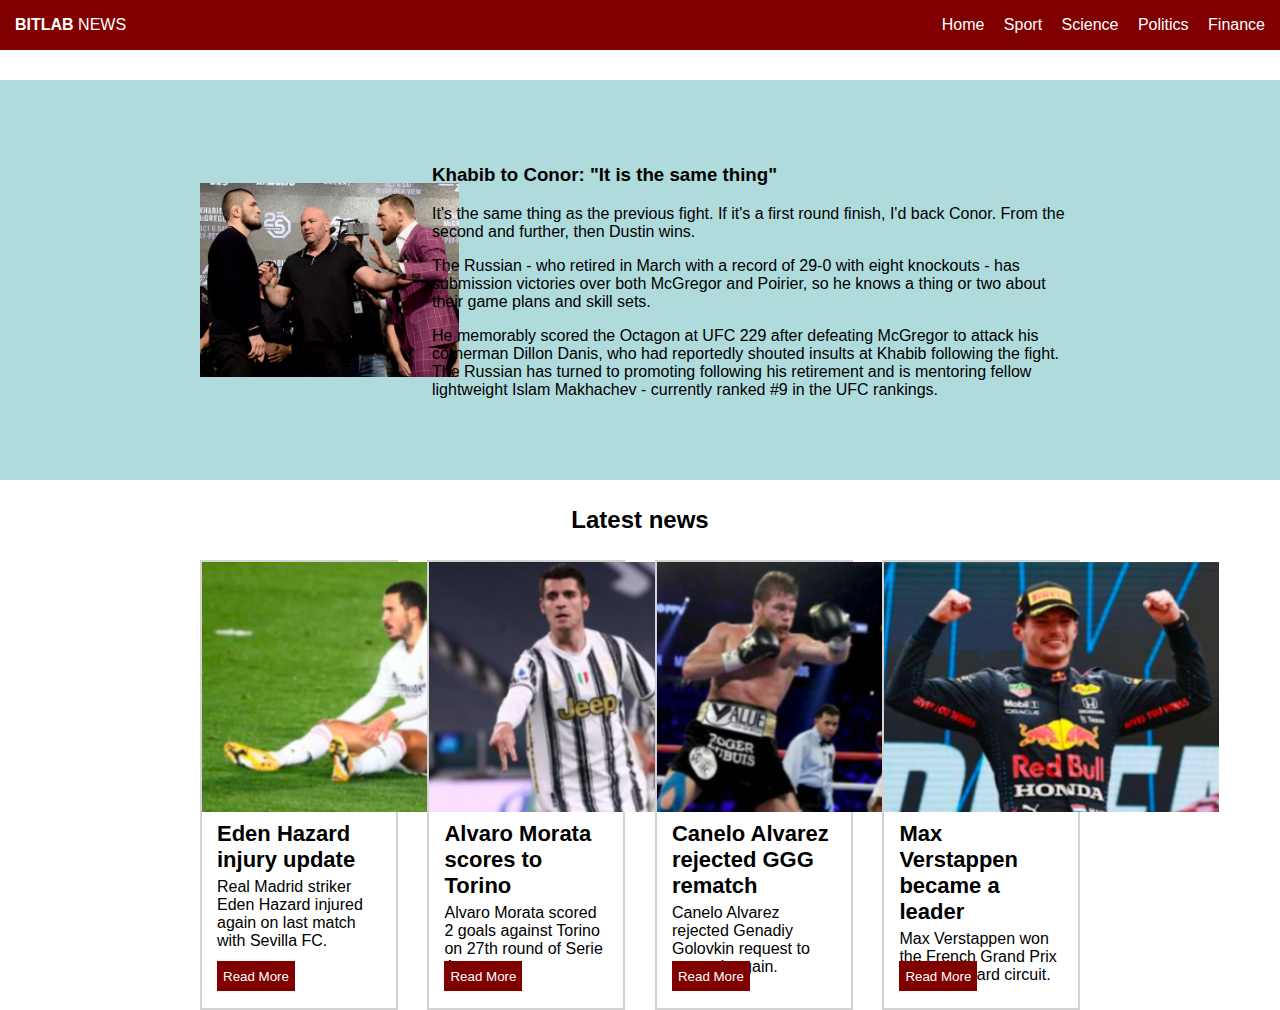
<file: index.html>
<!DOCTYPE html>
<html>
<head>
	<meta charset="utf-8">
	<meta name="viewport" content="width=device-width, initial-scale=1">
	<title>Sprint Task 1</title>
	<link rel="stylesheet" type="text/css" href="style.css">
</head>
<body>
	<header>
		<div class="webname">
			<b>BITLAB</b> NEWS
		</div>
		<div>
			<a class="links" href="links/home.html">Home</a>
			<a class="links" href="links/sport.html">Sport</a>
			<a class="links" href="links/science.html">Science</a>
			<a class="links" href="links/politics.html">Politics</a>
			<a class="links" href="links/finance.html">Finance</a>
		</div>
	</header>
	<!-- News Block -->
	<div class="newsBlock">
		<div class="blockImg">
			<img class="imgInBlock" src="img/main.jpg">
		</div>
		<div class="blockText">
			<h3>Khabib to Conor: "It is the same thing"</h3>
			<p>It's the same thing as the previous fight. If it's a first round finish, I'd back Conor. From the second and further, then Dustin wins.</p>
			<p>The Russian - who retired in March with a record of 29-0 with eight knockouts - has submission victories over both McGregor and Poirier, so he knows a thing or two about their game plans and skill sets.</p>
			<p>He memorably scored the Octagon at UFC 229 after defeating McGregor to attack his cornerman Dillon Danis, who had reportedly shouted insults at Khabib following the fight. The Russian has turned to promoting following his retirement and is mentoring fellow lightweight Islam Makhachev - currently ranked #9 in the UFC rankings.</p>
		</div>
	</div>
	<div class="latestNews">
		<h2>Latest news</h2>
	</div>
	<!-- News cards -->
	<div class="newsCards">
		<div class="cards">
			<div>
				<img class="cardsImg" src="img/001.png">
			</div>
			<div class="cardsText">
				<div class="heading">
					Eden Hazard injury update<br>
				</div>
				<div>
					Real Madrid striker Eden Hazard injured again on last match with Sevilla FC.<br>
				</div>
			</div>
			<div class="butt">
				<button>Read More</button>
			</div>
		</div>
		<div class="cards">
			<div>
				<img class="cardsImg" src="img/002.png">
			</div>
			<div class="cardsText">
				<div class="heading">
					Alvaro Morata scores to Torino <br>
				</div>
				<div>
					Alvaro Morata scored 2 goals against Torino on 27th round of Serie A.<br>
				</div>
			</div>
			<div class="butt">
				<button>Read More</button>
			</div>
		</div>
		<div class="cards">
			<div>
				<img class="cardsImg" src="img/003.png">
			</div>
			<div class="cardsText">
				<div class="heading">
					Canelo Alvarez rejected GGG rematch<br>
				</div>
				<div>
					Canelo Alvarez rejected Genadiy Golovkin request to rematch again.
				</div>
			</div>
			<div class="butt">
				<button>Read More</button>
			</div>
		</div>
		<div class="cards">
			<div>
				<img class="cardsImg" src="img/004.png">
			</div>
			<div class="cardsText">
				<div class="heading">
					Max Verstappen became a leader<br>
				</div>
				<div>
					Max Verstappen won the French Grand Prix at Paul Ricard circuit.<br>
				</div>
			</div>
			<div class="butt">
				<button>Read More</button>
			</div>
		</div>
	</div>
</body>
</html>
</file>
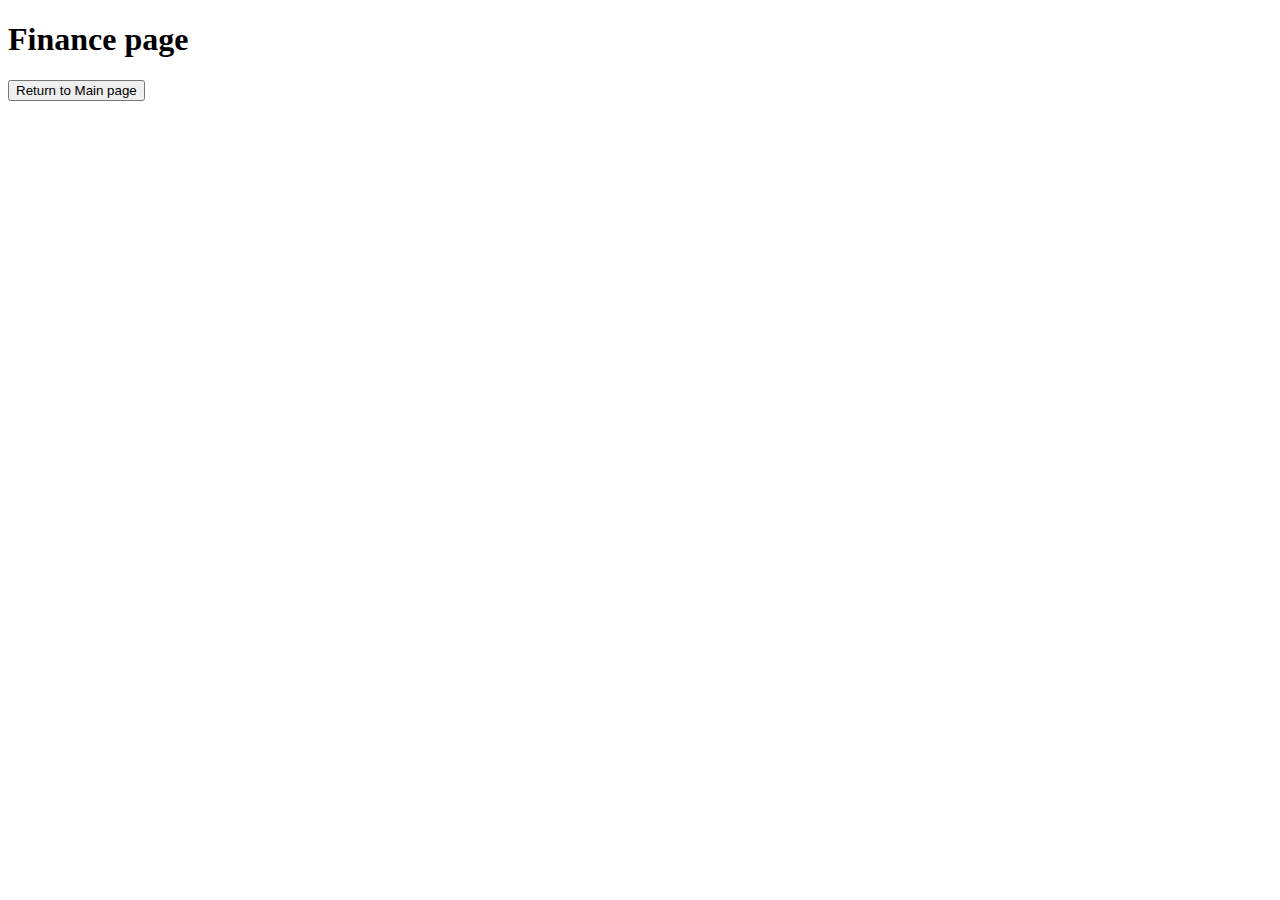
<file: links/finance.html>
<!DOCTYPE html>
<html>
<head>
	<meta charset="utf-8">
	<meta name="viewport" content="width=device-width, initial-scale=1">
	<title>Home</title>
</head>
<body>
	<h1>Finance page</h1>
	<input type="button" value="Return to Main page" onclick="history.back()">
</body>
</html>
</file>
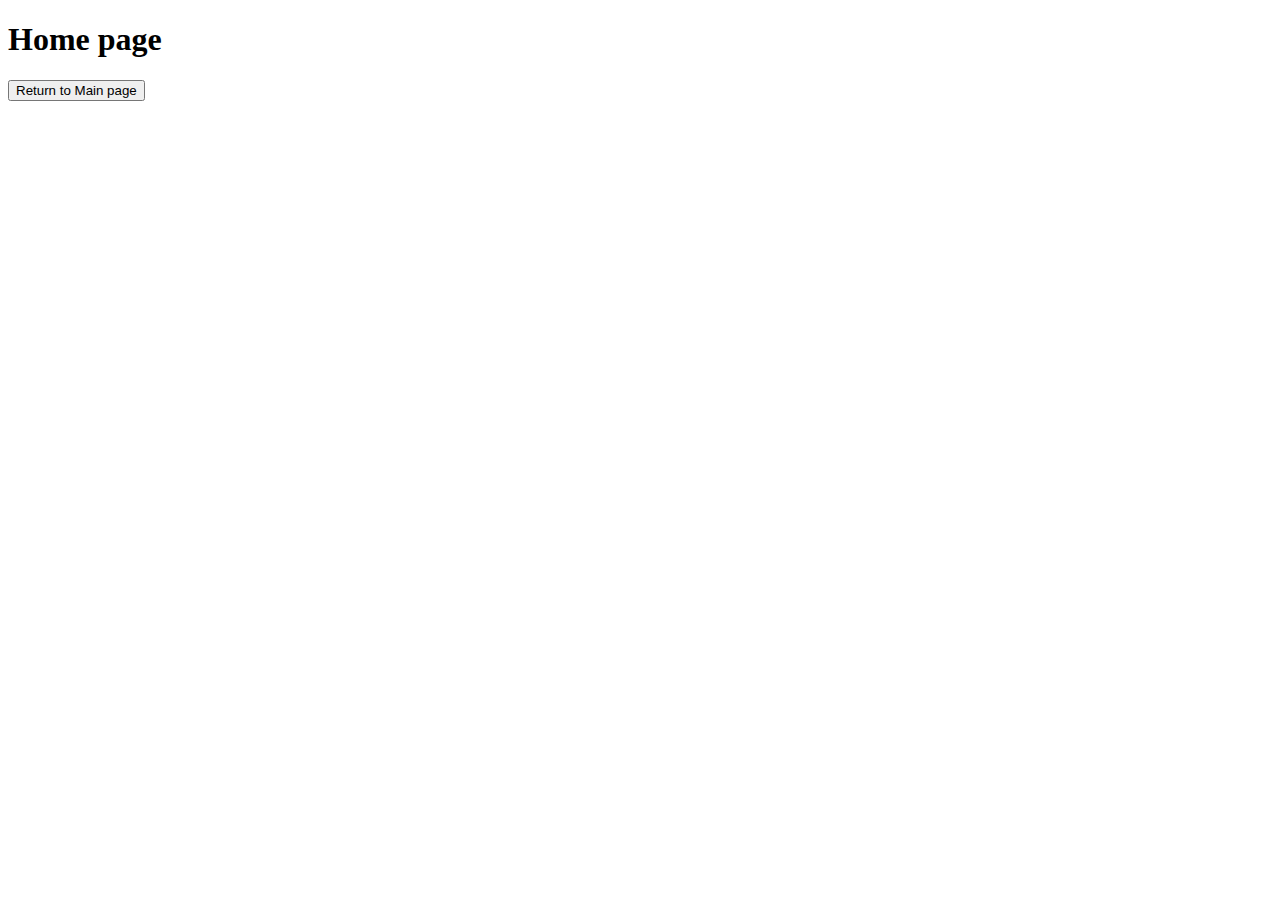
<file: links/home.html>
<!DOCTYPE html>
<html>
<head>
	<meta charset="utf-8">
	<meta name="viewport" content="width=device-width, initial-scale=1">
	<title>Home</title>
</head>
<body>
	<h1>Home page</h1>
	<input type="button" value="Return to Main page" onclick="history.back()">
</body>
</html>
</file>
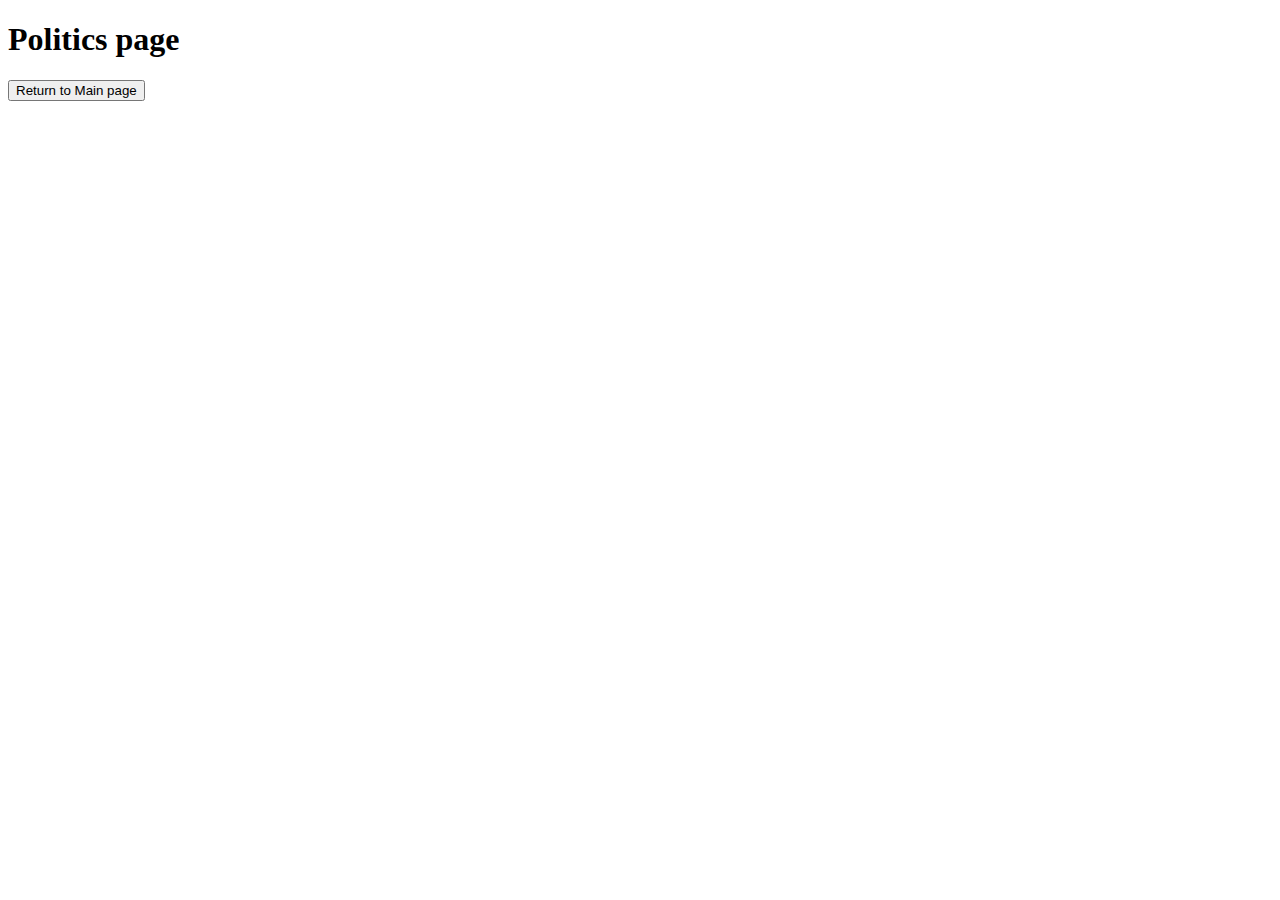
<file: links/politics.html>
<!DOCTYPE html>
<html>
<head>
	<meta charset="utf-8">
	<meta name="viewport" content="width=device-width, initial-scale=1">
	<title>Home</title>
</head>
<body>
	<h1>Politics page</h1>
	<input type="button" value="Return to Main page" onclick="history.back()">
</body>
</html>
</file>
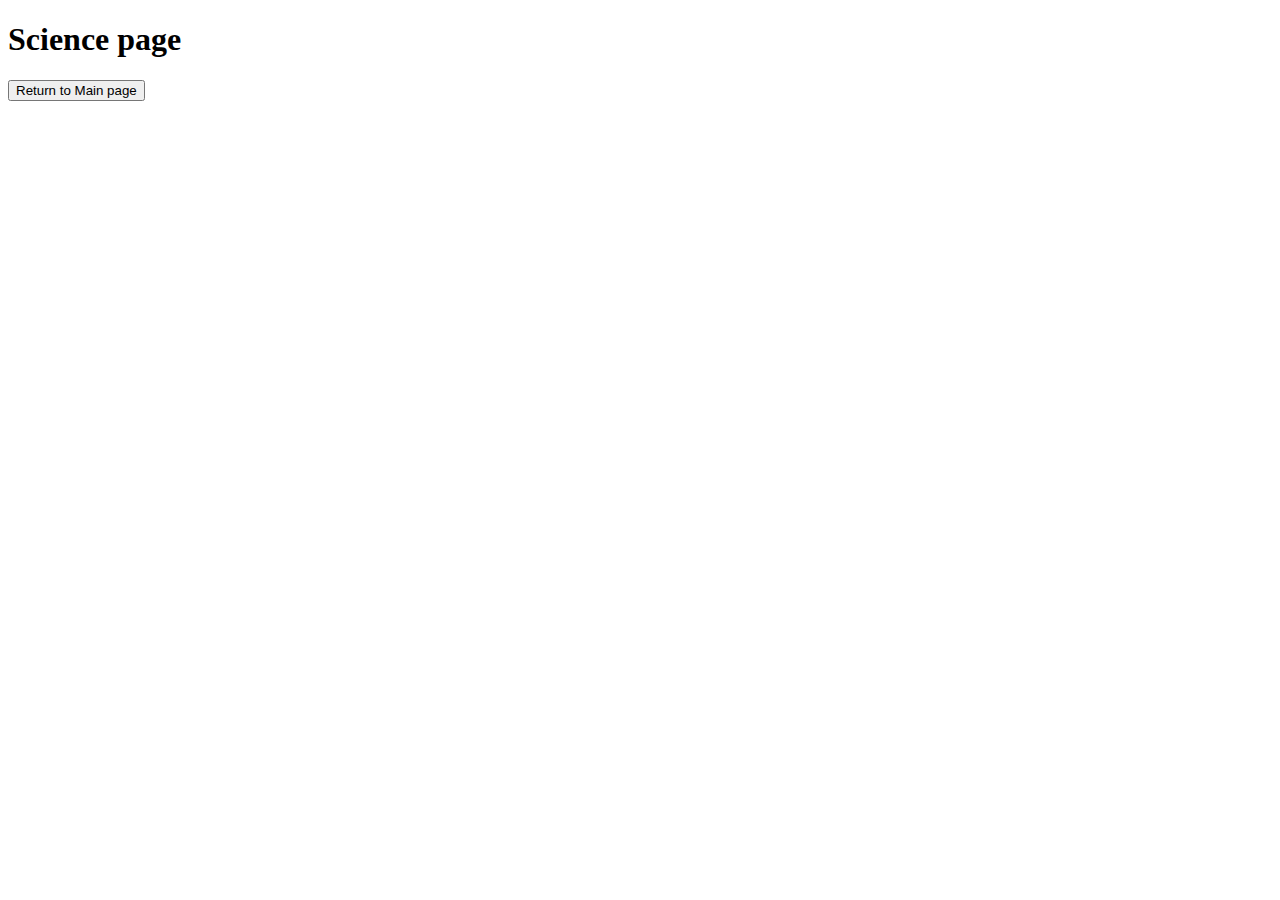
<file: links/science.html>
<!DOCTYPE html>
<html>
<head>
	<meta charset="utf-8">
	<meta name="viewport" content="width=device-width, initial-scale=1">
	<title>Home</title>
</head>
<body>
	<h1>Science page</h1>
	<input type="button" value="Return to Main page" onclick="history.back()">
</body>
</html>
</file>
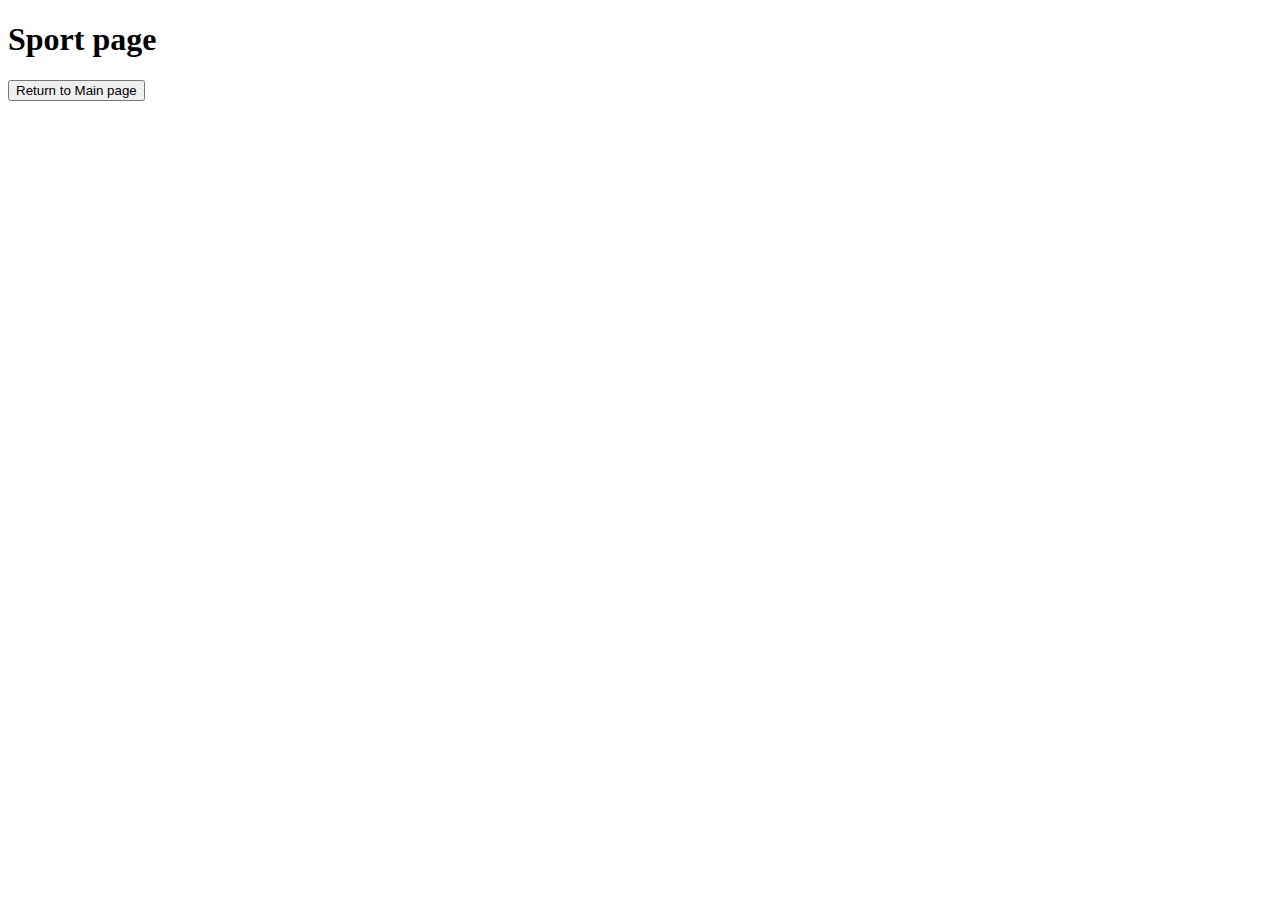
<file: links/sport.html>
<!DOCTYPE html>
<html>
<head>
	<meta charset="utf-8">
	<meta name="viewport" content="width=device-width, initial-scale=1">
	<title>Home</title>
</head>
<body>
	<h1>Sport page</h1>
	<input type="button" value="Return to Main page" onclick="history.back()">
</body>
</html>
</file>
<file: style.css>
body {
	font-family: Arial;
    margin: 0;
}

header {
	height: 50px;
	background: maroon;
	color: white;
	margin-bottom: 30px;
	display: flex; 
	justify-content: space-between; 
	align-items: center;
}

button {
	background: maroon;
	color: white;
	height: 30px;
	border: none;
}



.butt {
	margin-left: 15px;
}

.links {
	margin-right: 15px;
	text-decoration: none;
	color: white;
}

a:link {
	color: white;
}
a:visited {
	color: #b5749b;
}
a:hover {
	color: hotpink;
}

a:active {
	color: hotpink;
}

.webname {
	margin-left: 15px;
}

.newsBlock {
	height: 400px;
	background: #afdbdc;
	display: flex; 
	justify-content: space-between; 
	align-items: center;

}

.blockImg {
	width: 40%;
}

.imgInBlock {
	width: 60%;
	display: flex;
	margin: auto;
	margin-left: 200px;

}

.blockText {
	width: 60%;
	margin-right: 200px;
}

.latestNews {
	height: 80px; 
	display: flex; 
	align-items: center; 
	justify-content: center;
}

.newsCards {
	display: flex; 
	justify-content: space-between; 
	height: 450px; 
	margin-left: 200px; 
	margin-right: 200px
}

.cards{
	width: 22%; 
	border: 2px solid lightgray;
}

.cardsText{
	margin-top: 5px;
	margin-left: 15px;
	margin-right: 15px;
	height: 140px;
}

.heading {
	margin-bottom: 5px;
	font-size: 22px;
	font-weight: bold;
}

.cardsImg {
	width: 335px; 
	height: 250px;
}
</file>
